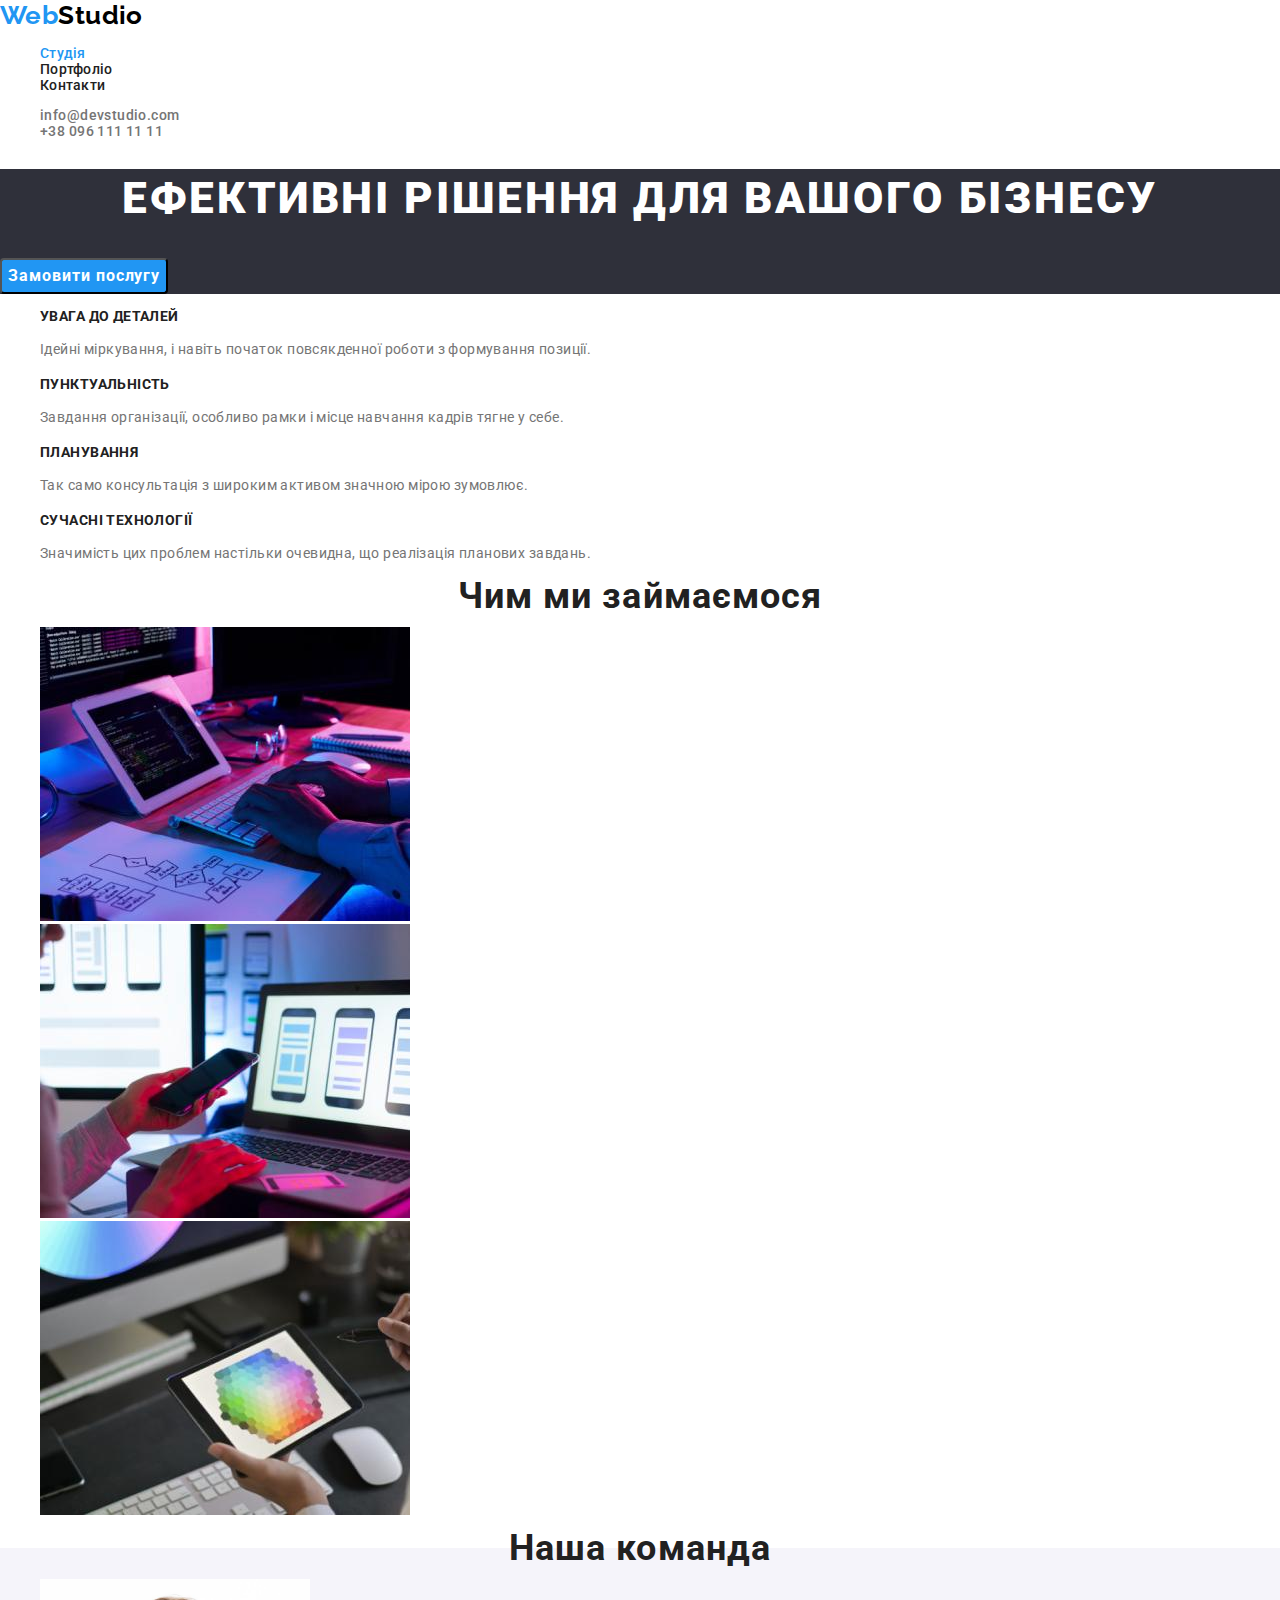
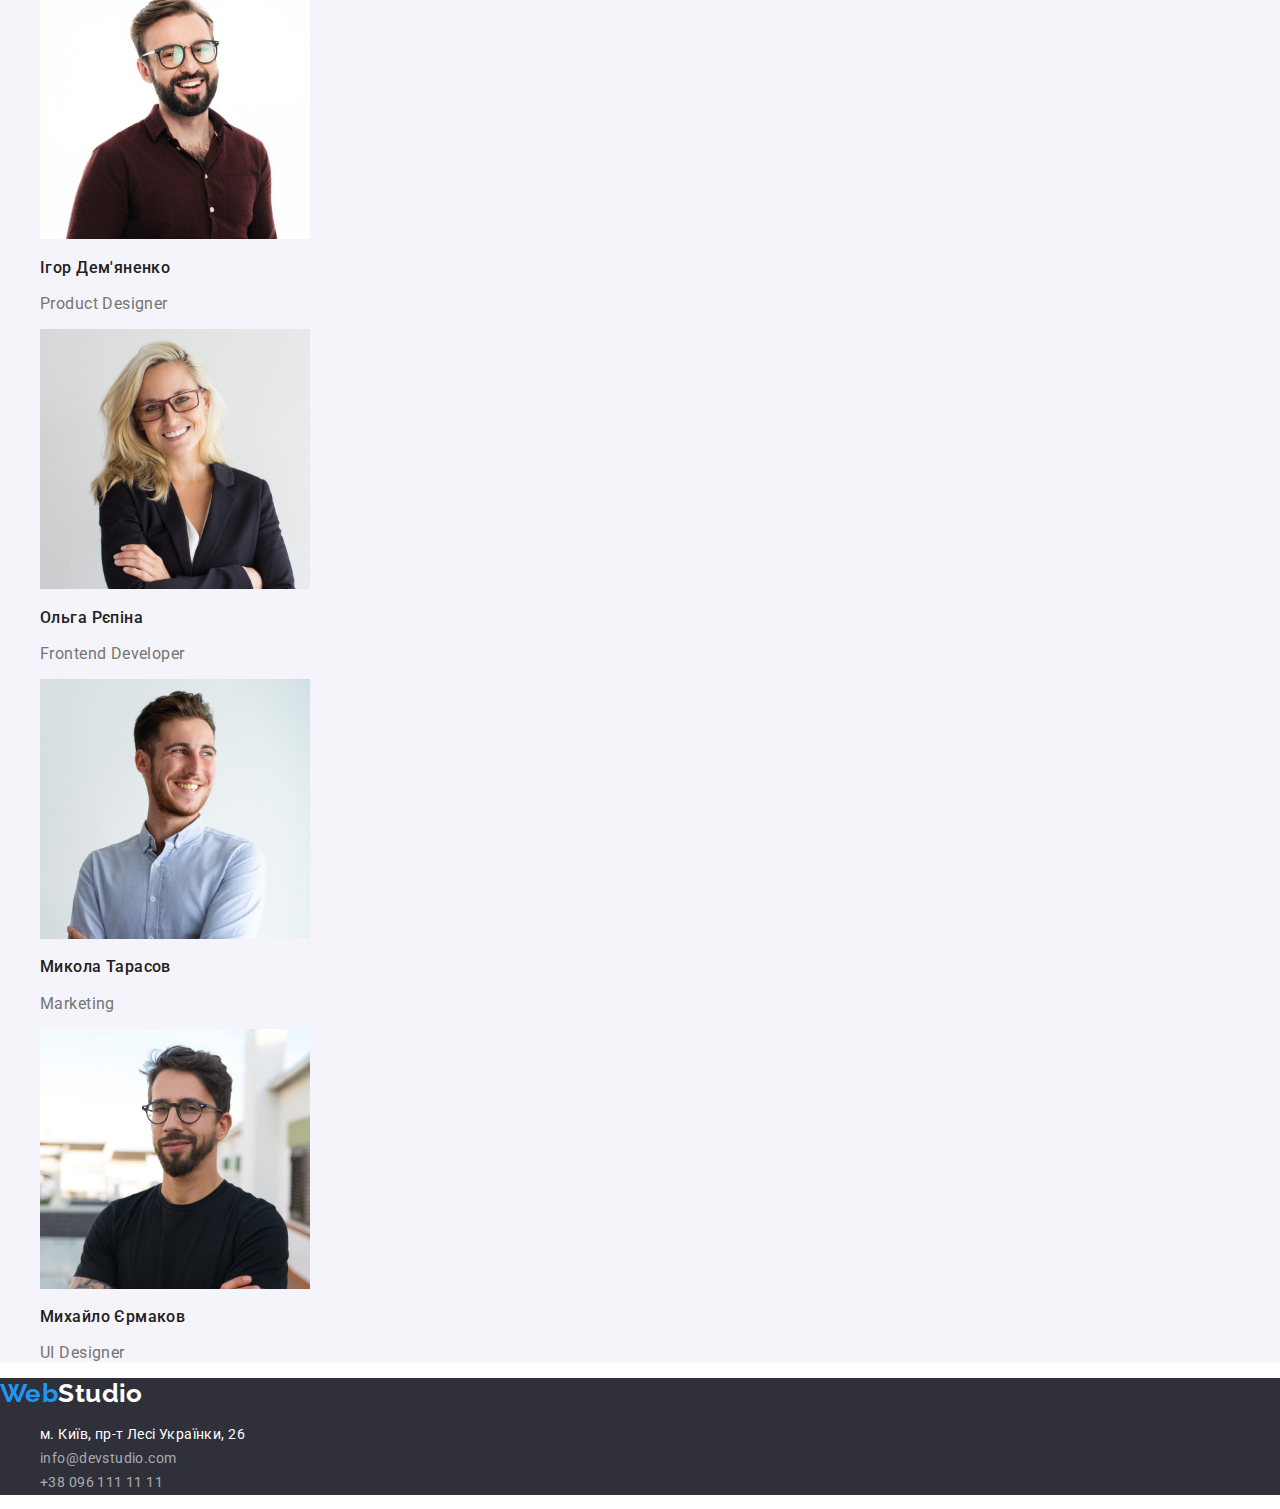
<file: index.html>
<!DOCTYPE html>
<html lang="uk">
  <head>
    <meta charset="UTF-8" />
    <meta
      http-equiv="X-UA-Compatible"
      content="IE=edge"
    />
    <meta
      name="viewport"
      content="width=device-width, initial-scale=1.0"
    />
    <title>Студія</title>
    <link
      rel="stylesheet"
      href="https://cdnjs.cloudflare.com/ajax/libs/modern-normalize/1.0.0/modern-normalize.min.css"
    />
    <link
      rel="preconnect"
      href="https://fonts.googleapis.com"
    />
    <link
      rel="preconnect"
      href="https://fonts.gstatic.com"
      crossorigin
    />
    <link
      href="https://fonts.googleapis.com/css2?family=Raleway:wght@700&family=Roboto:wght@400;500;700;900&display=swap"
      rel="stylesheet"
    />
    <link
      rel="stylesheet"
      href="./css/styles.css"
    />
  </head>
  <body>
    <header>
      <a class="logo link" href="./index.html">
        <span class="accent">Web</span>Studio</a
      >
      <nav>
        <ul class="header-nav list">
          <li>
            <a class="link currant" href=""
              >Студія</a
            >
          </li>
          <li>
            <a
              class="link"
              href="./portfolio.html"
              >Портфоліо</a
            >
          </li>
          <li>
            <a class="link" href="">Контакти</a>
          </li>
        </ul>
      </nav>
      <div>
        <ul class="contacts list">
          <li>
            <a
              class="contacts-item link"
              href="mailto:info@devstudio.com"
              >info@devstudio.com
            </a>
          </li>
          <li>
            <a
              class="contacts-item link"
              href="tel:+380961111111"
              >+38 096 111 11 11</a
            >
          </li>
        </ul>
      </div>
    </header>
    <main>
      <!--section HERO  -->

      <section class="section hero">
        <h1 class="hero title">
          Ефективні рішення для вашого бізнесу
        </h1>
        <button
          type="button"
          class="hero-btn btn"
        >
          Замовити послугу
        </button>
      </section>
      <!-- section FEATURES -->

      <section class="section features">
        <h2 class="visually-hidden">
          Особливості
        </h2>
        <ul class="feature-list list">
          <li>
            <h3 class="feature-item subtitle">
              Увага до деталей
            </h3>
            <p class="feature-item text">
              Ідейні міркування, і навіть початок
              повсякденної роботи з формування
              позиції.
            </p>
          </li>
          <li>
            <h3 class="feature-item subtitle">
              Пунктуальність
            </h3>
            <p class="feature-item text">
              Завдання організації, особливо рамки
              і місце навчання кадрів тягне у
              себе.
            </p>
          </li>
          <li>
            <h3 class="feature-item subtitle">
              Планування
            </h3>
            <p class="feature-item text">
              Так само консультація з широким
              активом значною мірою зумовлює.
            </p>
          </li>
          <li>
            <h3 class="feature-item subtitle">
              Сучасні технології
            </h3>
            <p class="feature-item text">
              Значимість цих проблем настільки
              очевидна, що реалізація планових
              завдань.
            </p>
          </li>
        </ul>
      </section>
      <!-- section WORK -->

      <section class="section work">
        <h2 class="work title">
          Чим ми займаємося
        </h2>
        <ul class="work-list list">
          <li>
            <img
              src="./images/fig1.jpg"
              alt="програмування"
              width="370"
              height="294"
            />
          </li>
          <li>
            <img
              src="./images/fig2.jpg"
              alt="мобільні додатки"
              width="370"
              height="294"
            />
          </li>
          <li>
            <img
              src="./images/fig3.jpg"
              alt="дизайн"
              width="370"
              height="294"
            />
          </li>
        </ul>
      </section>
      <!-- section TEAM -->

      <section class="section team">
        <h2 class="team title">Наша команда</h2>
        <ul class="team-list list">
          <li>
            <img
              src="./images/img0.jpg"
              alt="Ігор Дем'яненко"
              width="270"
              height="260"
            />
            <h3 class="team-item subtitle">
              Ігор Дем'яненко
            </h3>
            <p lang="en" class="team-item text">
              Product Designer
            </p>
          </li>
          <li>
            <img
              src="./images/img1.jpg"
              alt="Ольга Рєпіна"
              width="270"
              height="260"
            />
            <h3 class="team-item subtitle">
              Ольга Рєпіна
            </h3>
            <p lang="en" class="team-item text">
              Frontend Developer
            </p>
          </li>
          <li>
            <img
              src="./images/img2.jpg"
              alt="Микола Тарасов"
              width="270"
              height="260"
            />
            <h3 class="team-item subtitle">
              Микола Тарасов
            </h3>
            <p lang="en" class="team-item text">
              Marketing
            </p>
          </li>
          <li>
            <img
              src="./images/img3.jpg"
              alt="Михайло Єрмаков"
              width="270"
              height="260"
            />
            <h3 class="team-item subtitle">
              Михайло Єрмаков
            </h3>
            <p lang="en" class="team-item text">
              UI Designer
            </p>
          </li>
        </ul>
      </section>
    </main>
    <footer class="footer">
      <a class="logo link" href="./index.html">
        <span class="accent">Web</span
        ><span class="logo-second-color"
          >Studio</span
        ></a
      >
      <address class="address">
        <ul class="adderss-list list">
          <li>
            <a
              class="address-item link"
              href="https://goo.gl/maps/LDMniA5MoxQiVdcX9"
              target="_blank"
              rel="noopener noreferrer nofollow"
              >м. Київ, пр-т Лесі Українки, 26</a
            >
          </li>
          <li>
            <a
              class="address-item link"
              href="mailto:info@devstudio.com"
              >info@devstudio.com</a
            >
          </li>
          <li>
            <a
              class="address-item link"
              href="tel:+380961111111"
              >+38 096 111 11 11</a
            >
          </li>
        </ul>
      </address>
    </footer>
  </body>
</html>
</file>
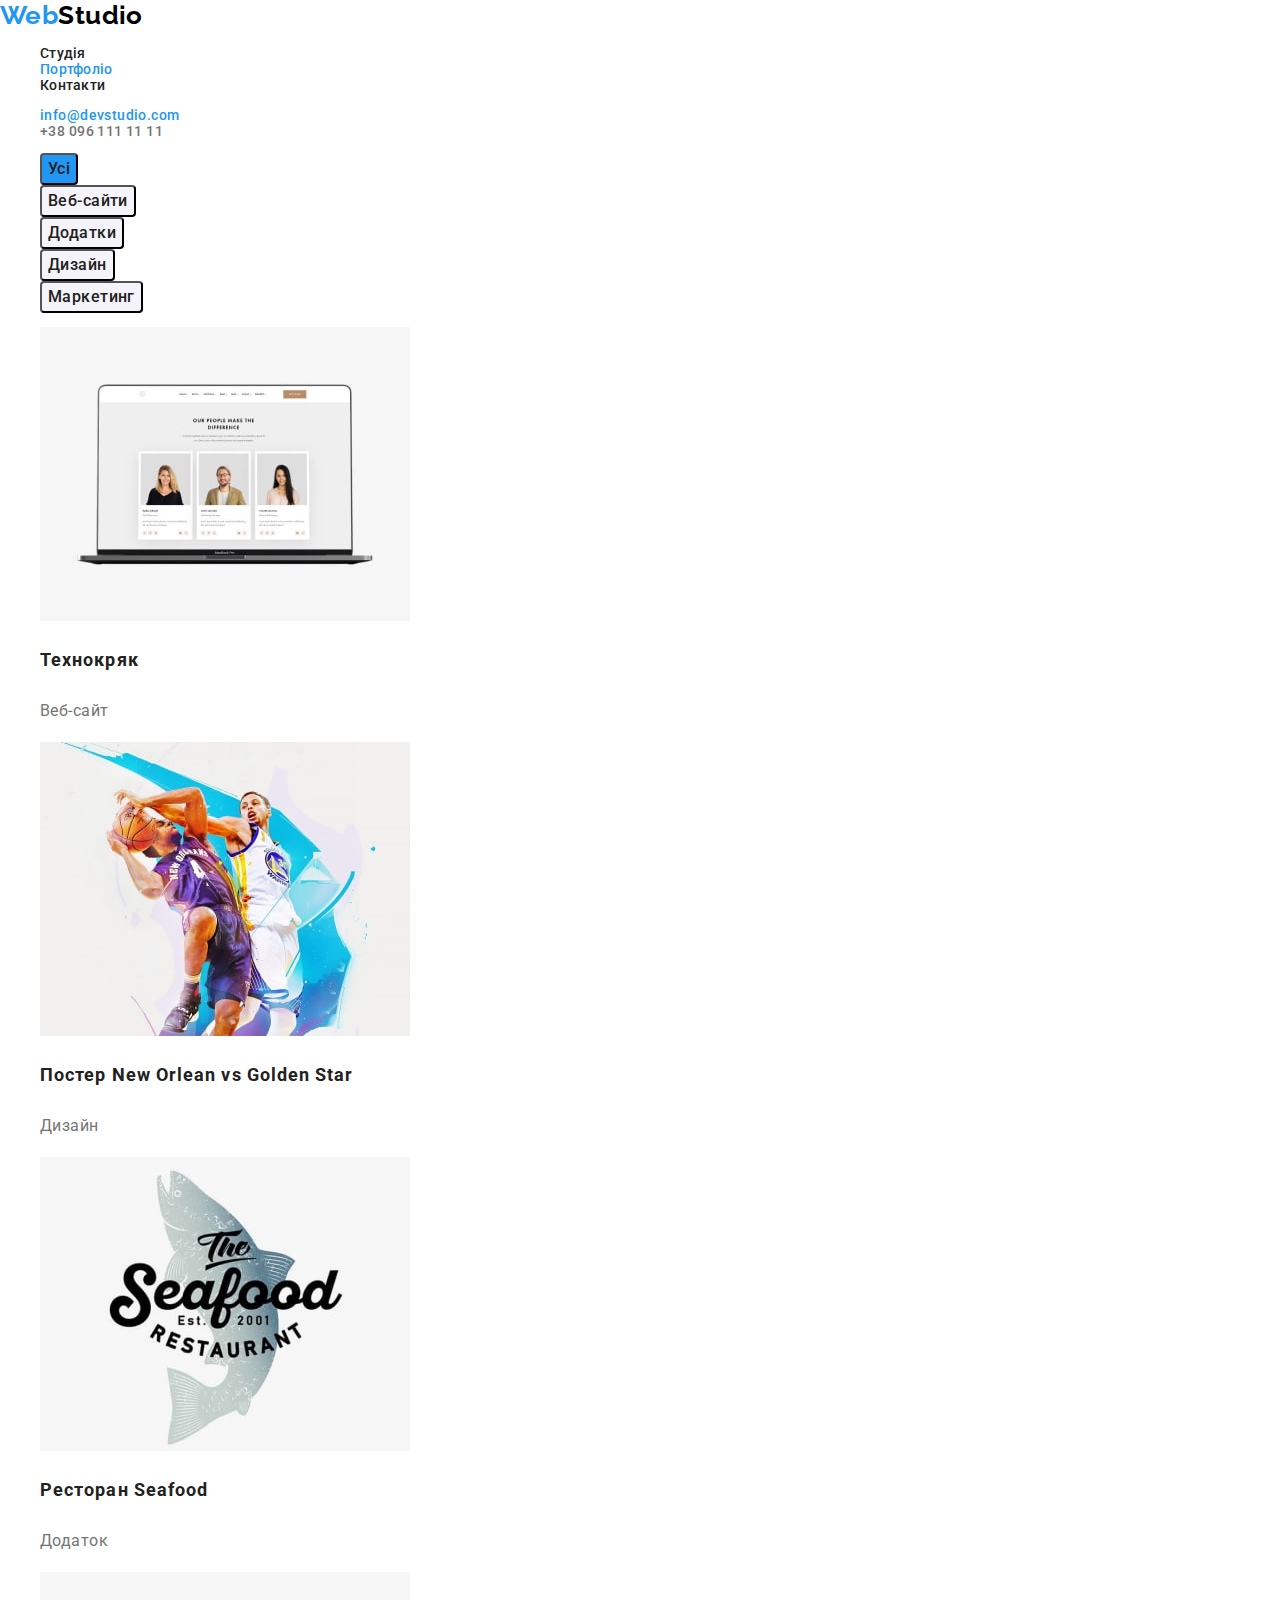
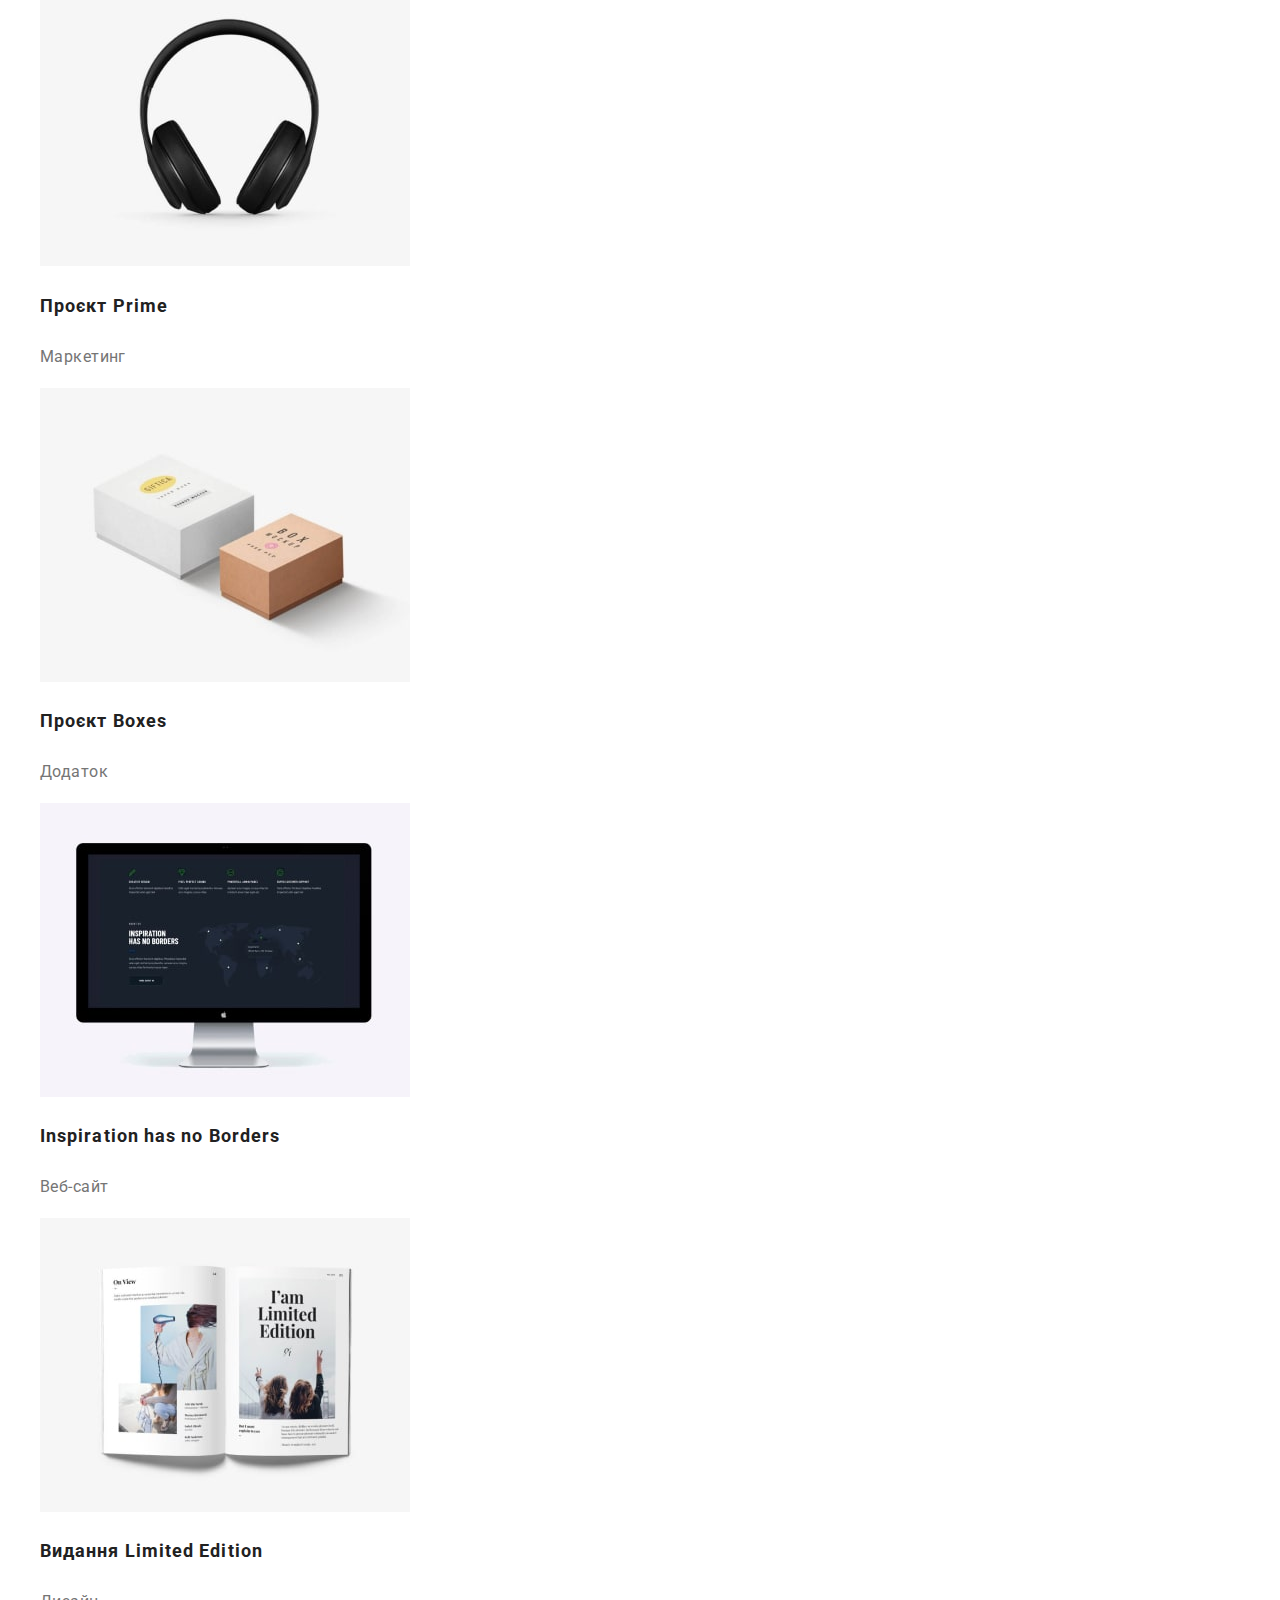
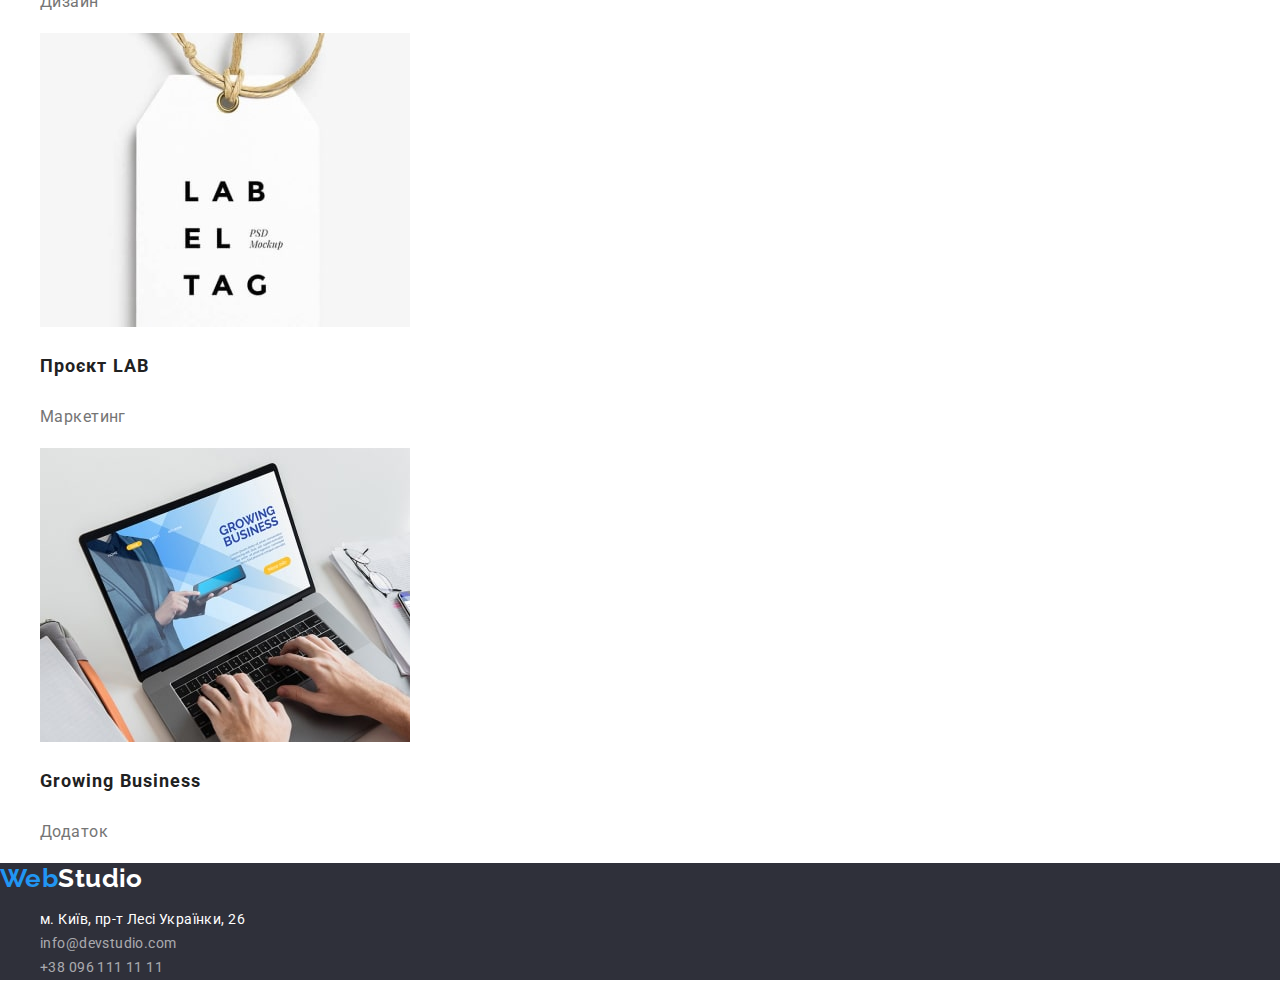
<file: portfolio.html>
<!DOCTYPE html>
<html lang="uk">
  <head>
    <meta charset="UTF-8" />
    <meta
      http-equiv="X-UA-Compatible"
      content="IE=edge"
    />
    <meta
      name="viewport"
      content="width=device-width, initial-scale=1.0"
    />
    <title>Портфоліо</title>
    <link
      rel="stylesheet"
      href="https://cdnjs.cloudflare.com/ajax/libs/modern-normalize/1.0.0/modern-normalize.min.css"
    />
    <link
      rel="preconnect"
      href="https://fonts.googleapis.com"
    />
    <link
      rel="preconnect"
      href="https://fonts.gstatic.com"
      crossorigin
    />
    <link
      href="https://fonts.googleapis.com/css2?family=Raleway:wght@700&family=Roboto:wght@400;500;700;900&display=swap"
      rel="stylesheet"
    />
    <link
      rel="stylesheet"
      href="./css/styles.css"
    />
  </head>
  <body>
    <header>
      <a class="logo link" href="./index.html">
        <span class="accent">Web</span>Studio</a
      >
      <nav>
        <ul class="header-nav list">
          <li>
            <a class="link" href="./index.html"
              >Студія</a
            >
          </li>
          <li>
            <a class="link currant" href=""
              >Портфоліо</a
            >
          </li>
          <li>
            <a class="link" href="">Контакти</a>
          </li>
        </ul>
      </nav>
      <div>
        <ul class="contacts list">
          <li>
            <a
              class="link currant"
              href="mailto:info@devstudio.com"
              >info@devstudio.com
            </a>
          </li>
          <li>
            <a
              class="link"
              href="tel:+380961111111"
              >+38 096 111 11 11</a
            >
          </li>
        </ul>
      </div>
    </header>
    <main>
      <!-- section PORTFOLIO -->

      <section class="section portfolio">
        <h1 class="visually-hidden">Портфоліо</h1>
        <h2 class="visually-hidden">Фільтри</h2>
        <ul class="btn-list list">
          <li>
            <button
              type="button"
              class="portf-btn btn currant"
            >
              Усі
            </button>
          </li>
          <li>
            <button
              type="button"
              class="portf-btn btn"
            >
              Веб-сайти
            </button>
          </li>
          <li>
            <button
              type="button"
              class="portf-btn btn"
            >
              Додатки
            </button>
          </li>
          <li>
            <button
              type="button"
              class="portf-btn btn"
            >
              Дизайн
            </button>
          </li>
          <li>
            <button
              type="button"
              class="portf-btn btn"
            >
              Маркетинг
            </button>
          </li>
        </ul>
        <ul class="portf-list list">
          <li>
            <img
              src="./images/portf-img-1.jpg"
              alt="ноутбук"
              width="370"
            />
            <h3 class="portf-item subtitle">
              Технокряк
            </h3>
            <p class="portf-item text">
              Веб-сайт
            </p>
          </li>
          <li>
            <img
              src="./images/portf-img-2.jpg"
              alt="два баскетболісти"
              width="370"
              height="294"
            />
            <h3 class="portf-item subtitle">
              Постер New Orlean vs Golden Star
            </h3>
            <p class="portf-item text">Дизайн</p>
          </li>
          <li>
            <img
              src="./images/portf-img-3.jpg"
              alt=""
              width="370"
              height="294"
            />
            <h3 class="portf-item subtitle">
              Ресторан Seafood
            </h3>
            <p class="portf-item text">Додаток</p>
          </li>
          <li>
            <img
              src="./images/portf-img-4.jpg"
              alt=""
              width="370"
              height="294"
            />
            <h3 class="portf-item subtitle">
              Проєкт Prime
            </h3>
            <p class="portf-item text">
              Маркетинг
            </p>
          </li>
          <li>
            <img
              src="./images/portf-img-5.jpg"
              alt=""
              width="370"
              height="294"
            />
            <h3 class="portf-item subtitle">
              Проєкт Boxes
            </h3>
            <p class="portf-item text">Додаток</p>
          </li>
          <li>
            <img
              src="./images/portf-img-6.jpg"
              alt=""
              width="370"
              height="294"
            />
            <h3
              class="portf-item subtitle"
              lang="en"
            >
              Inspiration has no Borders
            </h3>
            <p class="portf-item text">
              Веб-сайт
            </p>
          </li>
          <li>
            <img
              src="./images/portf-img-7.jpg"
              alt=""
              width="370"
              height="294"
            />
            <h3 class="portf-item subtitle">
              Видання Limited Edition
            </h3>
            <p class="portf-item text">Дизайн</p>
          </li>
          <li>
            <img
              src="./images/portf-img-8.jpg"
              alt=""
              width="370"
              height="294"
            />
            <h3 class="portf-item subtitle">
              Проєкт LAB
            </h3>
            <p class="portf-item text">
              Маркетинг
            </p>
          </li>
          <li>
            <img
              src="./images/portf-img-9.jpg"
              alt=""
              width="370"
              height="294"
            />
            <h3
              class="portf-item subtitle"
              lang="en"
            >
              Growing Business
            </h3>
            <p class="portf-item text">Додаток</p>
          </li>
        </ul>
      </section>
    </main>
    <footer class="footer">
      <a class="logo link" href="./index.html">
        <span class="accent">Web</span
        ><span class="logo-second-color"
          >Studio</span
        ></a
      >
      <address class="address">
        <ul class="adderss-list list">
          <li>
            <a
              class="address-item link"
              href="https://goo.gl/maps/LDMniA5MoxQiVdcX9"
              target="_blank"
              rel="noopener noreferrer nofollow"
              >м. Київ, пр-т Лесі Українки, 26</a
            >
          </li>
          <li>
            <a
              class="address-item link"
              href="mailto:info@devstudio.com"
              >info@devstudio.com</a
            >
          </li>
          <li>
            <a
              class="address-item link"
              href="tel:+380961111111"
              >+38 096 111 11 11</a
            >
          </li>
        </ul>
      </address>
    </footer>
  </body>
</html>
</file>
<file: css/styles.css>
/*  цвет основного текста #757575
    вторичный цвет (заголовки) #212121
    цвет акцента #2196f3 */
:root {
  --logo-primary-color: #000000;
  --logo-secondaty-color: #ffffff;
  --text-primary-color: #757575;
  --title-color: #212121;
  --hero-text-color: #ffffff;
  --accent-color: #2196f3;
  --bg-primary-color: #ffffff;
  --bg-secondary-color: #f5f4fa;
  --bg-footer-color: #2f303a;
  --btn-bg-color: #f5f4fa;
  --btn-text-color: #212121;
  --addr-secondary-color: rgba(
    255,
    255,
    255,
    0.6
  );
}
body {
  background-color: var(--bg-primary-color);
  color: var(--text-primary-color);
  font-family: 'Roboto', sans-serif;
  font-size: 14px;
  letter-spacing: 0.03em;
}
/* ------------------utilitary classes--------------------- */
.list {
  list-style: none;
}
.link {
  text-decoration: none;
  color: inherit;
}
.title {
  color: var(--title-color);
  font-size: 36px;
  text-align: center;
  line-height: 1.16px;
  text-align: center;
  letter-spacing: 0.03em;
}
.subtitle {
  color: var(--title-color);
  font-weight: 700;
}
.link.currant[href] {
  color: var(--accent-color);
}
.btn {
  font-family: inherit;
  font-weight: 500;
  text-align: center;
  font-size: 16px;
  letter-spacing: inherit;
  line-height: 1.62;
  background-color: var(--btn-bg-color);
  color: var(--btn-text-color);
  border-radius: 4px;
  cursor: pointer;
}

.visually-hidden {
  position: absolute;
  width: 1px;
  height: 1px;
  margin: -1px;
  border: 0;
  padding: 0;
  white-space: nowrap;
  overflow: hidden;
}

/* --------------- header ------------------ */
.logo {
  color: var(--logo-primary-color);
  font-family: 'Raleway', sans-serif;
  font-weight: 700;
  font-size: 26px;
  line-height: 1.19;
}
.logo .accent {
  color: var(--accent-color);
}
.header-nav .link {
  text-decoration: none;
  font-weight: 500;
  letter-spacing: 0.02em;
  color: var(--title-color);
}
.header-nav .link:hover,
.header-nav .link:focus {
  color: var(--accent-color);
}
.contacts .link {
  font-weight: 500;
}
.contacts .link:hover,
.contacts .link:focus {
  color: var(--accent-color);
}
/* page -------------------------------INDEX-------------------------- */
/* ----------------------------section Hero */
.section.hero {
  background-color: var(--bg-footer-color);
}
.hero.title {
  font-weight: 900;
  font-size: 44px;
  line-height: 1.36;
  text-align: center;
  letter-spacing: 0.06em;
  text-transform: uppercase;
  color: var(--hero-text-color);
}
.hero-btn {
  background-color: var(--accent-color);
  font-weight: 700;
  font-size: 16px;
  line-height: 1.88;
  text-align: center;
  letter-spacing: 0.06em;
  color: var(--hero-text-color);
}
/* -----------------------------section Features */

.feature-item.subtitle {
  font-size: 14px;
  text-transform: uppercase;
}
.feature-item.text {
  line-height: 1.71;
}
/* ------------------------------section Team */
.section.team {
  background-color: var(--bg-secondary-color);
}

.team-item.subtitle {
  font-weight: 500;
}
.team-item.text {
  font-size: 16px;
  line-height: 1.19;
}
/* ----------------------------page --PORTFOLIO-- */
/* section PORTFOLIO */
.btn.currant {
  background-color: var(--accent-color);
}
.btn:hover,
.btn:focus {
  color: var(--hero-text-color);
  background-color: var(--accent-color);
}
.portf-item.subtitle {
  font-size: 18px;
  line-height: 2;
  letter-spacing: 0.06em;
}
.portf-item.text {
  font-size: 16px;
  line-height: 1.88;
}
/* ------------------------------ footer */
.footer {
  background-color: var(--bg-footer-color);
}
.logo-second-color {
  color: var(--logo-secondaty-color);
}
.address-item {
  font-style: normal;
  text-decoration: none;
  color: var(--logo-secondaty-color);
  line-height: 1.71;
}
.address-item[href^='mail'],
.address-item[href^='tel'] {
  color: var(--addr-secondary-color);
}
.address-item:hover,
.address-item:focus {
  color: var(--accent-color);
}
</file>
